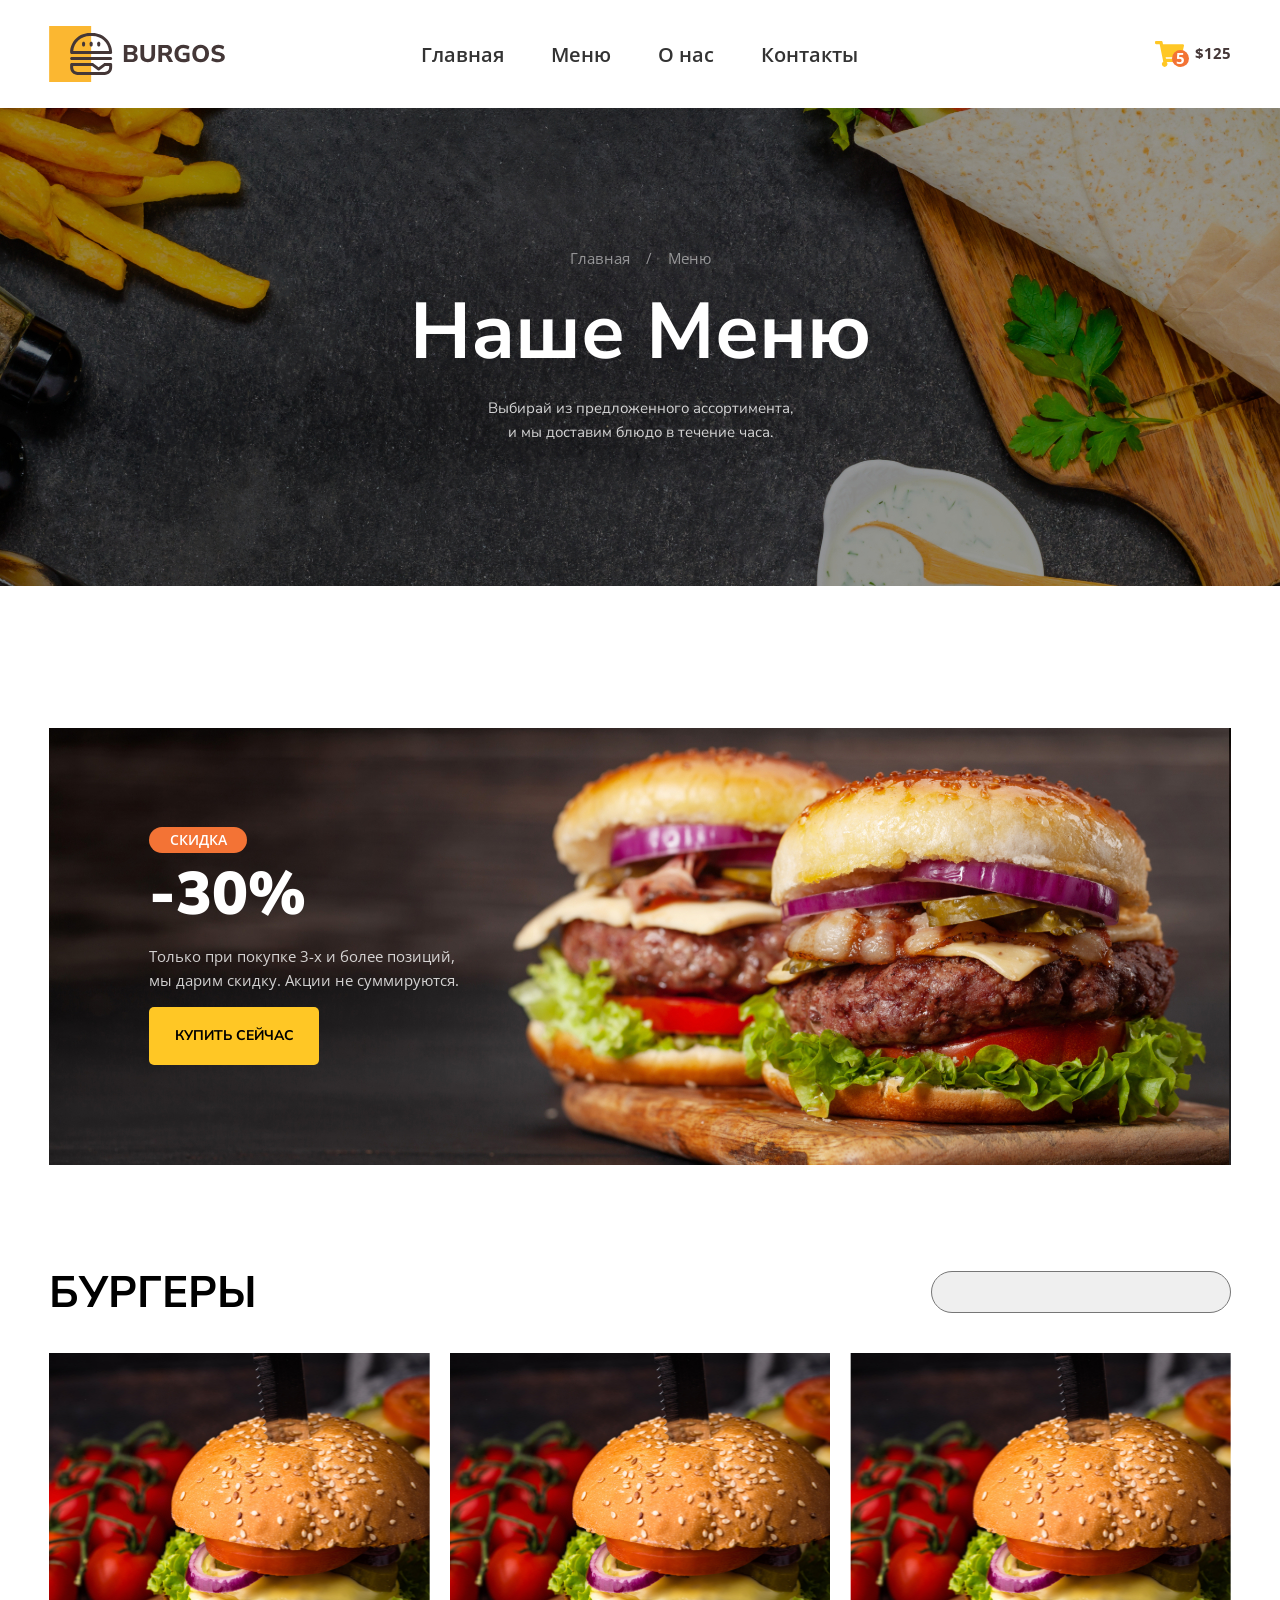
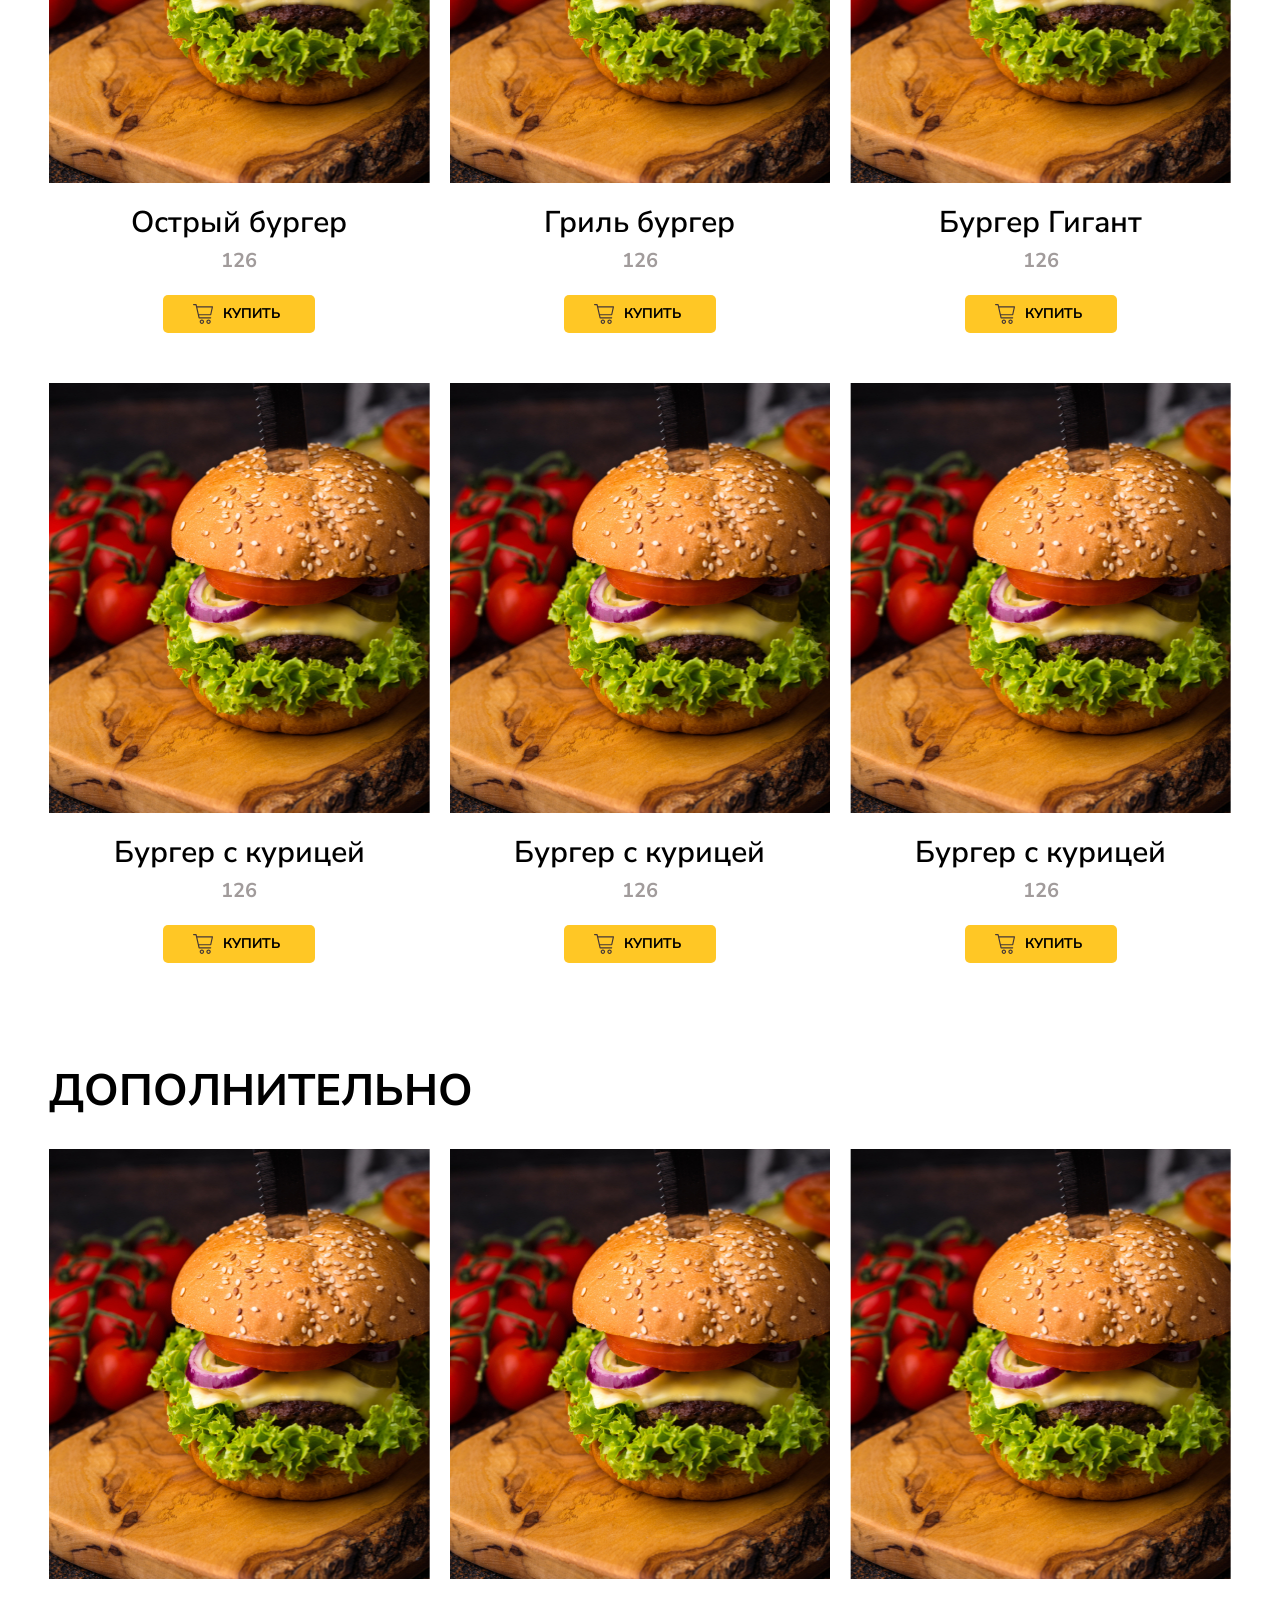
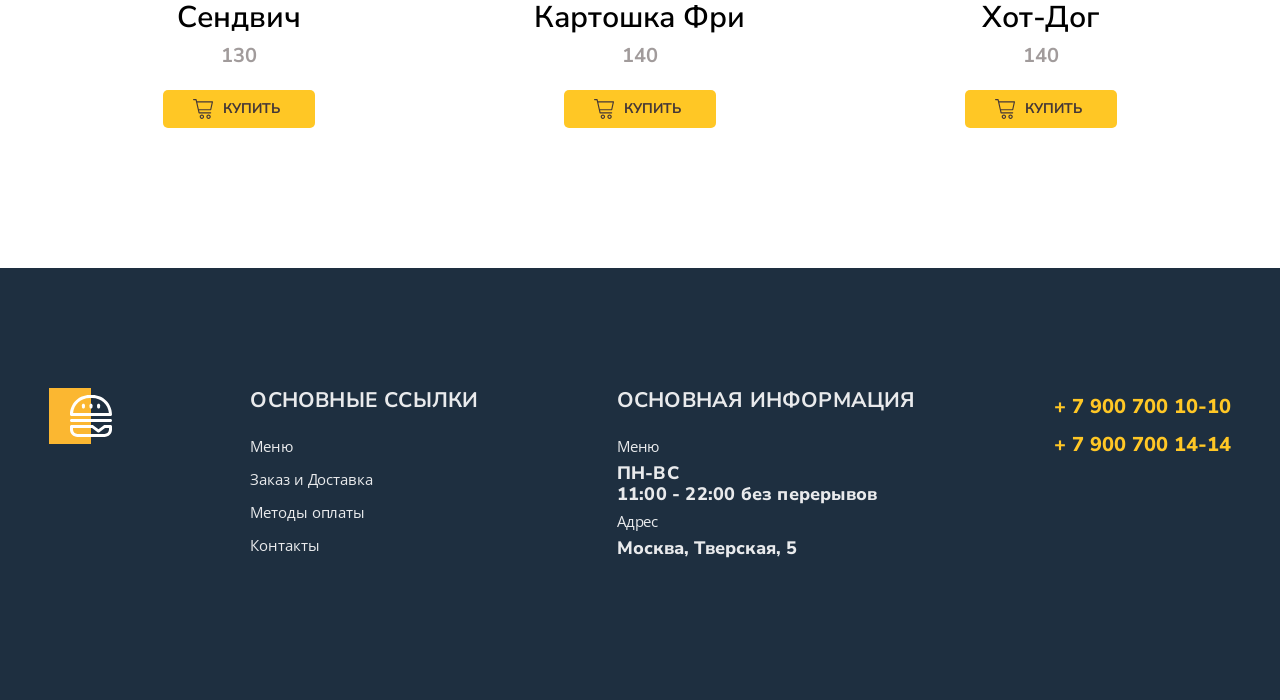
<file: index.html>
<!doctype html>
<html lang="ru">
  <head>
    <meta charset="UTF-8" />
    <meta name="viewport" content="width=device-width, initial-scale=1.0" />
    <link rel="preconnect" href="https://fonts.googleapis.com" />
    <link rel="preconnect" href="https://fonts.gstatic.com" crossorigin />
    <link
      href="https://fonts.googleapis.com/css2?family=Open+Sans:ital,wght@0,300..800;1,300..800&display=swap"
      rel="stylesheet"
    />
    <link rel="preconnect" href="https://fonts.googleapis.com" />
    <link rel="preconnect" href="https://fonts.gstatic.com" crossorigin />
    <link
      href="https://fonts.googleapis.com/css2?family=Nunito+Sans:ital,opsz,wght@0,6..12,200..1000;1,6..12,200..1000&family=Open+Sans:ital,wght@0,300..800;1,300..800&display=swap"
      rel="stylesheet"
    />
    <link rel="stylesheet" href="styles/normalize.css" />
    <link rel="stylesheet" href="styles/main.css" />
    <title>Burger</title>
  </head>
  <body>
    <!-- header block -->
    <header>
      <div class="container">
        <div class="header">
          <div class="logo"></div>
          <nav class="nav">
            <a href="#" class="nav-link">Главная</a>
            <a href="#" class="nav-link">Меню</a>
            <a href="#" class="nav-link">О нас</a>
            <a href="#" class="nav-link">Контакты</a>
          </nav>
          <a href="#" class="cart">$125<span class="cart-count">5</span></a>
        </div>
      </div>
    </header>
    <!-- end header block -->
    <!-- hero block -->
    <section class="hero">
      <div class="container">
        <ul class="breadcrumbs">
          <li class="breadcrumbs-item">
            <a class="breadcrumbs-link" href="#">Главная</a>
          </li>
          <li class="breadcrumbs-item">Меню</li>
        </ul>
        <h1 class="hero-title">Наше меню</h1>
        <p class="hero-description">
          Выбирай из предложенного ассортимента, и&nbsp;мы доставим блюдо в
          течение часа.
        </p>
      </div>
    </section>
    <!-- end hero block -->
    <!-- banner block -->
    <section class="banner">
      <div class="container">
        <div class="banner-wrapper">
          <h2 class="banner-title">
            <span class="banner-discount">Скидка</span>-30%
          </h2>
          <p class="banner-description">
            Только при покупке 3-х и более позиций, мы&nbsp;дарим скидку. Акции
            не суммируются.
          </p>
          <button class="banner-btn" type="submit">Купить сейчас</button>
        </div>
      </div>
    </section>
    <!-- end banner block -->
    <main>
      <!-- menu block -->
      <section>
        <div class="container">
          <div class="menu">
            <div class="menu-header">
              <h2 class="menu-title">Бургеры</h2>
              <select name="" id="drop-down">
                <option value="" disabled selected>Сортрировать</option>
                <option value="">По умолчанию</option>
                <option value="">По возрастанию цены</option>
                <option value="">По убыванию цены</option>
              </select>
            </div>
            <div class="menu-box">
              <div class="menu-item">
                <div class="menu-thumb">
                  <img
                    src="./images/menu/homemade-burgers-with-beef-PJJH7D2.jpg"
                    alt="Острый бургер"
                  />
                </div>
                <h3 class="menu-name">Острый бургер</h3>
                <p class="menu-price">126</p>
                <button type="submit" class="menu-btn">Купить</button>
              </div>
              <div class="menu-item">
                <div class="menu-thumb">
                  <img
                    src="./images/menu/homemade-burgers-with-beef-PJJH7D2.jpg"
                    alt="Гриль бургер"
                  />
                </div>
                <h3 class="menu-name">Гриль бургер</h3>
                <p class="menu-price">126</p>
                <button type="button" class="menu-btn">Купить</button>
              </div>
              <div class="menu-item">
                <div class="menu-thumb">
                  <img
                    src="./images/menu/homemade-burgers-with-beef-PJJH7D2.jpg"
                    alt="Бургер Гигант"
                  />
                </div>
                <h3 class="menu-name">Бургер Гигант</h3>
                <p class="menu-price">126</p>
                <button type="button" class="menu-btn">Купить</button>
              </div>
              <div class="menu-item">
                <div class="menu-thumb">
                  <img
                    src="./images/menu/homemade-burgers-with-beef-PJJH7D2.jpg"
                    alt="Бургер с курицей"
                  />
                </div>
                <h3 class="menu-name">Бургер с курицей</h3>
                <p class="menu-price">126</p>
                <button type="button" class="menu-btn">Купить</button>
              </div>
              <div class="menu-item">
                <div class="menu-thumb">
                  <img
                    src="./images/menu/homemade-burgers-with-beef-PJJH7D2.jpg"
                    alt="Бургер с курицей"
                  />
                </div>
                <h3 class="menu-name">Бургер с курицей</h3>
                <p class="menu-price">126</p>
                <button type="button" class="menu-btn">Купить</button>
              </div>
              <div class="menu-item">
                <div class="menu-thumb">
                  <img
                    src="./images/menu/homemade-burgers-with-beef-PJJH7D2.jpg"
                    alt="Бургер с курицей"
                  />
                </div>
                <h3 class="menu-name">Бургер с курицей</h3>
                <p class="menu-price">126</p>
                <button type="button" class="menu-btn">Купить</button>
              </div>
            </div>
          </div>
        </div>
      </section>
      <!-- end menu block -->
      <!-- additions block -->
      <section>
        <div class="container">
          <div class="additions">
            <h2 class="additions-title">Дополнительно</h2>
            <div class="additions-box">
              <div class="additions-item">
                <div class="additions-thumb">
                  <img
                    src="./images/menu/homemade-burgers-with-beef-PJJH7D2.jpg"
                    alt="Сендвич"
                  />
                </div>
                <h3 class="additions-name">Сендвич</h3>
                <p class="additions-price">130</p>
                <button type="submit" class="additions-btn">Купить</button>
              </div>

              <div class="additions-item">
                <div class="additions-thumb">
                  <img
                    src="./images/menu/homemade-burgers-with-beef-PJJH7D2.jpg"
                    alt="Картошка Фри"
                  />
                </div>
                <h3 class="additions-name">Картошка Фри</h3>
                <p class="additions-price">140</p>
                <button type="button" class="additions-btn">Купить</button>
              </div>

              <div class="additions-item">
                <div class="additions-thumb">
                  <img
                    src="./images/menu/homemade-burgers-with-beef-PJJH7D2.jpg"
                    alt="Картошка Фри"
                  />
                </div>
                <h3 class="additions-name">Хот-Дог</h3>
                <p class="additions-price">140</p>
                <button type="button" class="additions-btn">Купить</button>
              </div>
            </div>
          </div>
        </div>
      </section>
      <!-- end additions block -->
    </main>
    <!-- footer -->
    <footer class="footer">
      <div class="container">
        <div class="footer-wrapper">
          <div class="footer-logo"></div>
            <div class="links">
              <h3>Основные ссылки</h3>
              <ul class="list">
                <li>Меню</li>
                <li>Заказ и Доставка</li>
                <li>Методы оплаты</li>
                <li>Контакты</li>
              </ul>
            </div>
          <div class="links">
            <h3>основная информация</h3>
            <ul class="list">
              <li>Меню</li>
              <p class="weekdays">пн-вс</p>
              <p>11:00 - 22:00 без перерывов</p>
              <li>Адрес</li>
              <p>Москва, Тверская, 5</p>
            </ul>
          </div>
          <div class="phones-list">
            <a href="tel:+79007001010">+ 7 900 700 10-10</a>
            <a href="tel:+79007001414">+ 7 900 700 14-14</a>
          </div>
        </div>
      </div>
    </footer>
    <!-- end footer -->
  </body>
</html>
</file>
<file: styles/main.css>
:root {
  --open-sans: "Open Sans", sans-serif;
  --nunito-sans: "Nunito Sans", sans-serif;

  --accent-light: #ffc725;
  --accent-dark: #f37335;
  --dark: #443737;
  --white: #ffffff;
  --light-rgb: 255, 255, 255;
  --menu-name: 68, 55, 55;
  --footer-bkg: 30, 47, 64;

  --hero-image: url(../images/hero.jpg);
  --banner-image: url(../images/homemade-tasty-beef-burger.jpg);
}

hr {
  padding: 0;
  margin: 0;
}

body {
  font-family: var(--open-sans);
  margin: 0; /* Сброс стандартных отступов */
}

a {
  text-decoration: none;
}

.container {
  /* background-color: red; */
  width: 100%;
  max-width: 1182px;
  margin: 0 auto;
  padding-left: 15px;
  padding-right: 15px;
}
/* header block */
.header {
  display: flex;
  align-items: center;
  gap: 196px;
  padding-top: 26px;
  padding: 26px 0;
}

.logo {
  display: block;
  width: 176px;
  height: 56px;
  background-image: url(../images/logo.svg);
  background-repeat: no-repeat;
  background-size: contain;
}

.nav {
  flex-grow: 1;
  display: flex;
  gap: 47px;
}

.nav-link {
  position: relative;
  text-decoration: none; /* Убираем стандартное подчёркивание */
  color: #333; /* Цвет текста */
  font-size: 20px;
  font-weight: 600;
  transition: color 0.3s ease;
}

.nav-link::after {
  content: "";
  position: absolute;
  bottom: -5px; /* Отступ от текста */
  left: 50%; /* Позиционируем из центра */
  width: 100%; /* Полная ширина сразу */
  height: 2px; /* Толщина линии */
  background-color: var(--accent-light); /* Цвет подчёркивания */
  transform: translateX(-50%) scaleX(0); /* Начинаем с нулевого масштаба */
  transform-origin: center; /* Точка трансформации — центр */
  border-radius: 1.5px; /* Скругление углов */
  transition: transform 0.3s ease-in-out; /* Анимация трансформации */
}

.nav-link:hover::after {
  transform: translateX(-50%) scaleX(1); /* Растягиваем до 100 % */
}

.cart {
  display: flex;
  align-items: center;
  gap: 10px;
  color: var(--dark);
  font-size: 15px;
  font-weight: 700;
  position: relative;
}

.cart::before {
  content: "";
  display: block;
  width: 30px;
  height: 26px;
  background-image: url(../images/shopping-cart.svg);
  background-repeat: no-repeat;
  background-size: contain;
}

.cart-count {
  display: flex;
  align-items: center;
  justify-content:center           ;
  width: 17px;
  height: 17px;
  color: var(--white);
  background-color: var(--accent-dark);
  border-radius: 100%;
  position: absolute;
  left: 17px;
  bottom: 0px;
}
/* end of header block */

/* hero block */
.hero {
  background-image: var(--hero-image);
  background-repeat: no-repeat;
  background-size: cover;
  background-position: center;
  text-align: center;
  padding: 142px 0;
}

.hero-title {
  color: rgb(var(--light-rgb));
  font-family: var(--nunito-sans);
  text-transform: capitalize;
  font-size: 79px;
  font-weight: 700;
  margin-top: 20px;
  margin-bottom: 18px;
}

.hero-description {
  max-width: 320px;
  margin: 0 auto;
  font-family: var(--nunito-sans);
  color: rgb(var(--light-rgb), 0.8);
  font-size: 15px;
  line-height: 160%;
}

.breadcrumbs {
  display: flex;
  align-items: center;
  justify-content: center;
  list-style-type: none;
  margin-top: 0px;
  margin-bottom: 0px;
  font-size: 15px;
  gap: 16px;
  padding-left: 0px;
  color: rgba(var(--light-rgb), 0.5);
}

.breadcrumbs-link {
  color: inherit;
  transition: color 0.3s;
}

.breadcrumbs-link:hover {
  color: var(--accent-light);
}

.breadcrumbs-item {
  position: relative;
}

.breadcrumbs-item:not(:last-child)::after {
  content: "/";
  margin-left: 12px; /* Используем gap для основного расстояния */
}

/* banner block */
.banner {
  padding-top: 142px;
  padding-bottom: 100px;
}

.banner-wrapper {
  padding-top: 49px;
  padding-left: 100px;
  padding-bottom: 100px;
  background-image: var(--banner-image);
  margin-bottom: 0px;
}

.banner-discount {
  display: block;
  font-family: var(--open-sans);
  color: rgba(var(--light-rgb), 1);
  font-size: 14px;
  font-weight: 600;
  text-transform: uppercase;
  text-align: center;
  justify-content: center;
  background-color: var(--accent-dark);
  border-radius: 14px;
  width: 88px;
  padding: 5px;
  margin-bottom: 7px;
}

.banner-wrapper h2 {
  font-family: var(--nunito-sans);
  color: rgba(var(--light-rgb), 1);
  font-size: 60px;
  font-weight: 900;
  margin-bottom: 9px;
}

.banner-description {
  color: rgba(var(--light-rgb), 0.8);
  font-family: var(--open-sans);
  font-size: 15px;
  font-weight: 400;
  line-height: 24px;
  max-width: 353px;
}

.banner-btn {
  font-family: var(--nunito-sans);
  font-style: Bold;
  font-size: 14px;
  font-weight: 700;
  width: 170px;
  height: 58px;
  background-color: var(--accent-light);
  border-width: 0px;
  border-radius: 5px;
  text-transform: uppercase;
  transition: background-color 0.3s;
}

.banner-btn:hover {
  background-color: var(--accent-dark);
}

/* Menu block */
.menu-header {
  display: flex;
  justify-content: space-between;
}
#drop-down {
  appearance: none;
  flex-basis: 300px;
  font-family: "Open Sans";
  font-style: Regular;
  font-size: 15px;
  font-weight: 400;
  line-height: 24px;
  width: 277px;
  height: 42px;
  border-radius: 22px;
  padding: 20px;
  margin-top: 6px;
}

.menu-title {
  margin-top: 0px;
  margin-bottom: 32px;
  text-transform: uppercase;
  font-family: var(--nunito-sans);
  font-style: Bold;
  font-size: 44px;
  font-weight: 700;
  line-height: 56px;
}

.menu-box {
  display: grid;
  grid-template-columns: repeat(3, 1fr);
  grid-template-rows: auto;
  gap: 50px 20px;
}

.menu-thumb {
  width: 100%;
  height: 430px;
  position: relative;
  overflow: hidden;
}
.menu-thumb img {
  width: 100%;
  height: 100%;
  position: absolute;
  left: 50%;
  top: 50%;
  transform: translate(-50%, -50%);
  object-fit: cover;
}

.menu-item {
  display: flex;
  flex-direction: column;
  align-items: center;
  font-family: var(--nunito-sans);
  text-align: center;
  gap: 0px;
  padding-bottom: 0px;
}

.menu-name {
  font-size: 30px;
  font-weight: 600;
  line-height: 38px;
  padding-top: 21px;
  margin: 0px;
}

.menu-price {
  color: rgba(68, 55, 55, 0.5);
  font-size: 20px;
  font-weight: 700;
  line-height: 28px;
  margin-top: 5px;
}

.menu-btn {
  display: flex;
  align-items: center;
  position: relative;
  border: none;
  background-color: var(--accent-light);
  color: rgba(var(--dark) 1);
  text-transform: uppercase;
  font-size: 14px;
  font-weight: 700;
  line-height: 18px;
  padding-left: 60px;
  width: 152px;
  height: 38px;
  border-radius: 5px;
  cursor: pointer;
  transition: background-color 0.3s;
}

.menu-btn::before {
  content: "";
  position: absolute;
  left: 30px;
  top: 50%;
  transform: translateY(-50%);
  width: 20px;
  height: 20px;

  background-image: url(../images/cart.svg);
  background-repeat: no-repeat;
  background-size: contain;
}

.menu-btn:hover {
  background-color: var(--accent-dark);
}

/* additions block */
.additions-box {
  display: grid;
  grid-template-columns: repeat(3, 1fr);
  grid-template-rows: auto;
  gap: 50px 20px;
  margin-top: 30px;
}

.additions-title {
  font-family: var(--nunito-sans);
  font-style: Bold;
  font-size: 44px;
  font-weight: 700;
  line-height: 56px;
  text-transform: uppercase;
  padding: 0;
  padding-top: 100px;
  margin: 0;
}

.additions-thumb {
  width: 100%;
  height: 430px;
  position: relative;
  overflow: hidden;
}

.additions-thumb img {
  width: 100%;
  height: 100%;
  position: absolute;
  left: 50%;
  top: 50%;
  transform: translate(-50%, -50%);
  object-fit: cover;
}

.additions-item {
  display: flex;
  flex-direction: column;
  align-items: center;
  font-family: var(--nunito-sans);
  text-align: center;
  padding: 0px;
}

.additions-name {
  color: rgba(var(--menu-namebhn), 1);
  font-family: var(--nunito-sans);
  font-size: 30px;
  font-weight: 600;
  line-height: 38px;
  margin-top: 20px;
  margin-bottom: 0;
}

.additions-price {
  color: rgba(var(--menu-name), 0.5);
  font-size: 20px;
  font-weight: 700;
  line-height: 28px;
  margin-top: 5px;
}

.additions-btn {
  display: flex;
  align-items: center;
  position: relative;
  border: none;
  background-color: var(--accent-light);
  color: rgba(68, 55, 55, 1);
  text-transform: uppercase;
  font-size: 14px;
  font-weight: 700;
  line-height: 18px;
  padding-left: 60px;
  width: 152px;
  height: 38px;
  border-radius: 5px;
  cursor: pointer;
  transition: background-color 0.3s;
}

.additions-btn::before {
  content: "";
  position: absolute;
  left: 30px;
  top: 50%;
  transform: translateY(-50%);
  width: 20px;
  height: 20px;
  background-image: url(../images/cart.svg);
  background-repeat: no-repeat;
  background-size: contain;
}

.additions-btn:hover {
  background-color: var(--accent-dark);
}
/* end additions block */

/* footer */

.footer {
  background: rgba(30, 47, 64, 1);
  margin-top: 140px;


  background-repeat: no-repeat;
  background-size: cover;
  background-position: center;
}

.footer-wrapper {
  /* background-color: red; */
  display: flex;
  justify-content:space-between;
  gap: 0px 137px;
  align-items: top;
  padding-top: 120px;
  padding-bottom: 120px;
}

.footer-logo {

  width: 63px;
  height: 56px;
  background-image: url(../images/Logo_light.svg);
  background-repeat: no-repeat;
}

.footer .links {

  color: rgba(var(--light-rgb), 0.9);
  font-family: var(--nunito-sans);
  font-size: 18px;
  font-weight: 800;
  letter-spacing: 0.2px;
  padding-top: 0;
}

.footer h3 {
  margin: 0px;
  text-transform: uppercase;
}

.footer .list {
  list-style-type: none;
  padding-left: 0;
}

.footer li {
  color: rgba(var(--light-rgb), 0.9);
  font-family: "Open Sans";
  font-style: Regular;
  font-size: 15px;
  font-weight: 400;
  line-height: 33px;
  letter-spacing: -0.1px;
}

 .footer .weekdays {
  text-transform: uppercase;
}

.footer p {
  margin: 0;
}

.phones-list {
  padding: 0;
}

.phones-list a {
  display: block;
  text-decoration: none;
  color: var(--accent-light);
  font-family: var(--nunito-sans);
  font-size: 20px;
  font-weight: 800;
  line-height: 38px;
  transition: color .3s ease;
}

.phones-list a:hover {
  color: var(--accent-dark);
}
</file>
